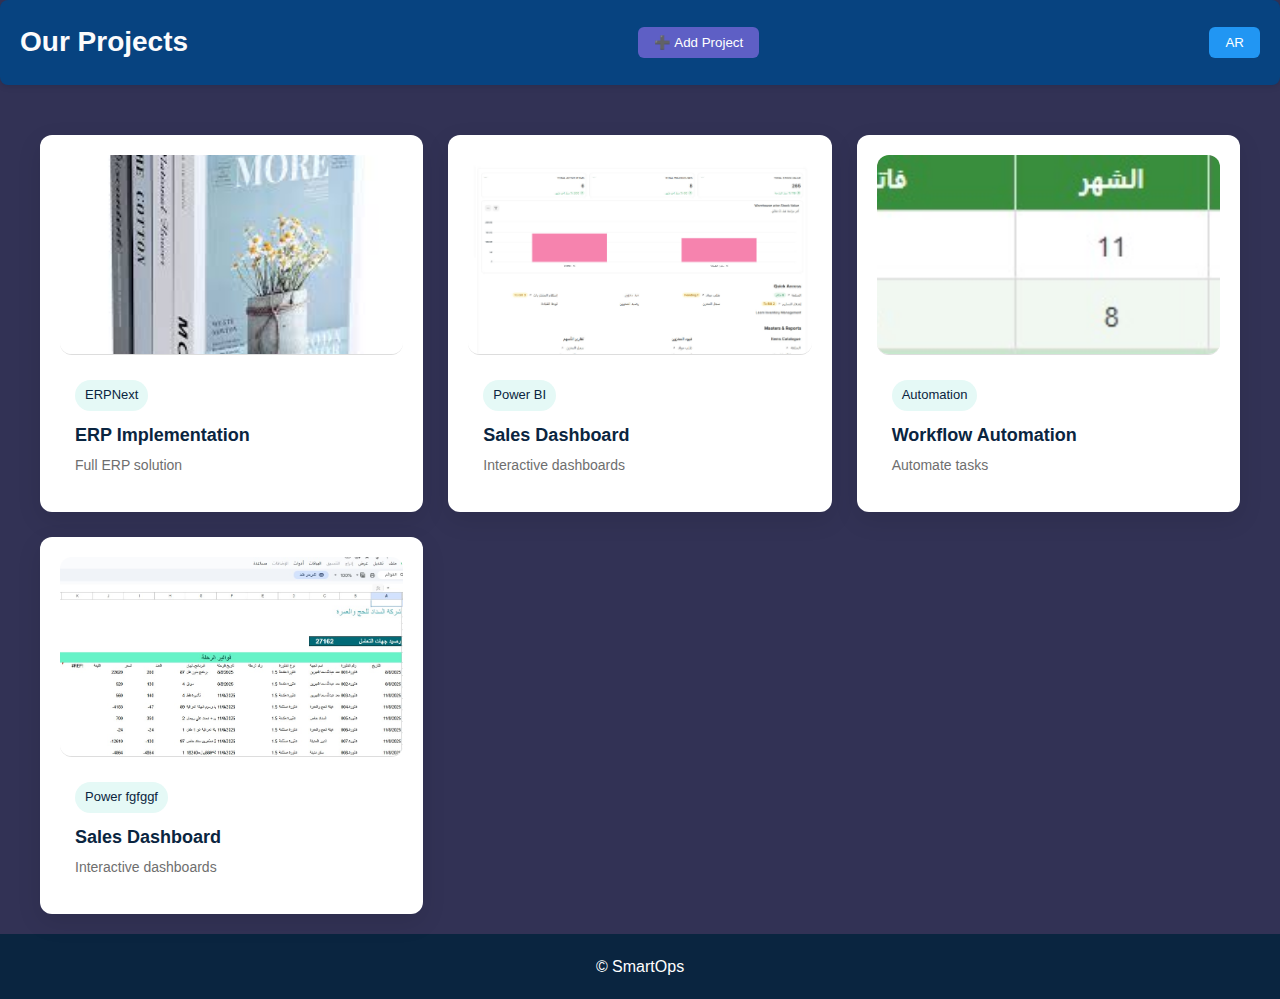
<file: portfolio.html>
<!DOCTYPE html>
<html lang="en">
<head>
<meta charset="UTF-8">
<title>Portfolio | SmartOps</title>
<meta name="viewport" content="width=device-width, initial-scale=1.0">

<link href="https://fonts.googleapis.com/css2?family=Inter&family=Cairo&display=swap" rel="stylesheet">
<link rel="stylesheet" href="css/portfolio.css">
</head>
<body>

<header class="portfolio-header">
  <h1 data-en="Our Projects" data-ar="أعمالنا"></h1>
  <button id="adminBtn">➕ Add Project</button>
  <button id="langToggle">AR</button>
</header>

<section id="portfolio" class="section-carousel">
  <div id="portfolioWrapper">
    <!-- Projects dynamically injected -->
  </div>
</section>

<!-- Admin Modal -->
<div id="adminModal" class="modal">
  <div class="modal-content">
    <h3>Add New Project</h3>
    <input type="text" id="catEn" placeholder="Category (EN)">
    <input type="text" id="catAr" placeholder="Category (AR)">
    <input type="text" id="titleEn" placeholder="Title (EN)">
    <input type="text" id="titleAr" placeholder="Title (AR)">
    <input type="text" id="descEn" placeholder="Description (EN)">
    <input type="text" id="descAr" placeholder="Description (AR)">
    <input type="text" id="mediaUrl" placeholder="Image/Video URL">
    <button id="saveProjectBtn">Save</button>
    <button id="cancelBtn">Cancel</button>
  </div>
</div>

<script src="js/portfolio.js"></script>



<footer>
  <p>© SmartOps</p>
</footer>

</body>
</html>
</file>
<file: css/portfolio.css>
* { box-sizing:border-box; margin:0; padding:0; }
body { font-family: Arial,sans-serif; background:#323255; color:#fbfbfc; line-height:1.6; }

.portfolio-header {
  display:flex; justify-content:space-between; align-items:center;
  padding:20px; background:#074380; border-radius:8px;
  box-shadow:0 2px 6px rgba(0,0,0,0.1); margin-bottom:30px;
}
.portfolio-header h1 { font-size:28px; }
.portfolio-header button { padding:8px 16px; border:none; border-radius:6px; cursor:pointer; margin-left:5px; transition:0.3s; color:#fff; }
#adminBtn { background:#5e5fc5; } #adminBtn:hover { background:#0b0c0c; }
#langToggle { background:#2196F3; } #langToggle:hover { background:#adbccc; }

/* Grid */
/* Portfolio Section */
#portfolioWrapper {
  display: grid;
  grid-template-columns: repeat(auto-fit, minmax(280px, 1fr));
  gap: 25px;
  padding: 40px 20px;
  max-width: 1200px;
  margin: auto;
}

.project-card {
  background: #2b2b50; /* داكن شوية زي الريسي */
  color: #e0e0ff; /* نص فاتح */
  border-radius: 14px;
  padding: 20px;
  box-shadow: 0 10px 30px rgba(0,0,0,0.15);
  text-align: center;
  transition: transform 0.3s ease, box-shadow 0.3s ease;
}

.project-card:hover {
  transform: translateY(-8px);
  box-shadow: 0 15px 35px rgba(0,0,0,0.25);
}

.project-card img {
  width: 100%;
  height: 200px;
  object-fit: cover;
  border-radius: 12px;
  margin-bottom: 15px;
  transition: transform 0.4s ease;
}

.project-card img:hover {
  transform: scale(1.05);
}

.project-card span {
  display: inline-block;
  font-size: 14px;
  background: #0a2540;
  color: #2dd4bf;
  padding: 5px 12px;
  border-radius: 20px;
  margin-bottom: 10px;
}

.project-card h4 {
  font-size: 18px;
  margin-bottom: 8px;
  color: #ffffff;
}

.project-card p {
  font-size: 14px;
  color: #d0d0ff;
  opacity: 0.85;
}

/* Modal */
.modal { display:none; position:fixed; top:0; left:0; right:0; bottom:0; background:rgba(0,0,0,0.5); justify-content:center; align-items:center; z-index:1000; }
.modal-content { background:#fff; padding:20px; width:400px; max-width:90%; border-radius:10px; display:flex; flex-direction:column; gap:10px; }
.modal-content input { padding:8px; border-radius:5px; border:1px solid #ccc; }
.modal-content button { padding:10px; border:none; border-radius:6px; cursor:pointer; color:#fff; transition:0.3s; }
#saveProjectBtn { background:#4CAF50; } #saveProjectBtn:hover { background:#45a049; }
#cancelBtn { background:#f44336; } #cancelBtn:hover { background:#e53935; }

@media(max-width:768px){ #portfolioWrapper{grid-template-columns:repeat(auto-fill,minmax(220px,1fr));} .project-card img,.project-card video{height:150px;} }
#portfolioWrapper {
  display: grid;
  grid-template-columns: repeat(auto-fit, minmax(300px, 1fr)); /* كل عمود 300px على الأقل */
  gap: 25px;
  padding: 20px 0;
}

.project-card {
  background: #fff;
  border-radius: 12px;
  box-shadow: 0 8px 25px rgba(0,0,0,0.1);
  overflow: hidden;
  transition: transform 0.3s ease, box-shadow 0.3s ease;
  text-align: left;
}

.project-card:hover {
  transform: translateY(-5px);
  box-shadow: 0 12px 30px rgba(0,0,0,0.15);
}

.project-card img {
  width: 100%;
  height: 200px;
  object-fit: cover;
  display: block;
  border-bottom: 1px solid #ddd;
}

.project-card span {
  display: inline-block;
  font-size: 13px;
  background: #e5f9f6;
  color: #0a2540;
  padding: 5px 10px;
  border-radius: 20px;
  margin: 10px 15px 5px 15px;
}

.project-card h4 {
  margin: 5px 15px;
  font-size: 18px;
  color: #0a2540;
}

.project-card p {
  margin: 0 15px 15px 15px;
  font-size: 14px;
  color: #555;
}

.modal { display:none; position:fixed; inset:0; background: rgba(0,0,0,.6); justify-content:center; align-items:center; }
.modal-content { background:#fff; padding:20px; width:320px; border-radius:10px; display:flex; flex-direction:column; gap:10px; }
.modal-content input { padding:8px; width:100%; }
.modal-content button { padding:10px; cursor:pointer; }
/* Footer */
footer { background: #0a2540; color: #fff; text-align: center; padding: 20px; }
</file>
